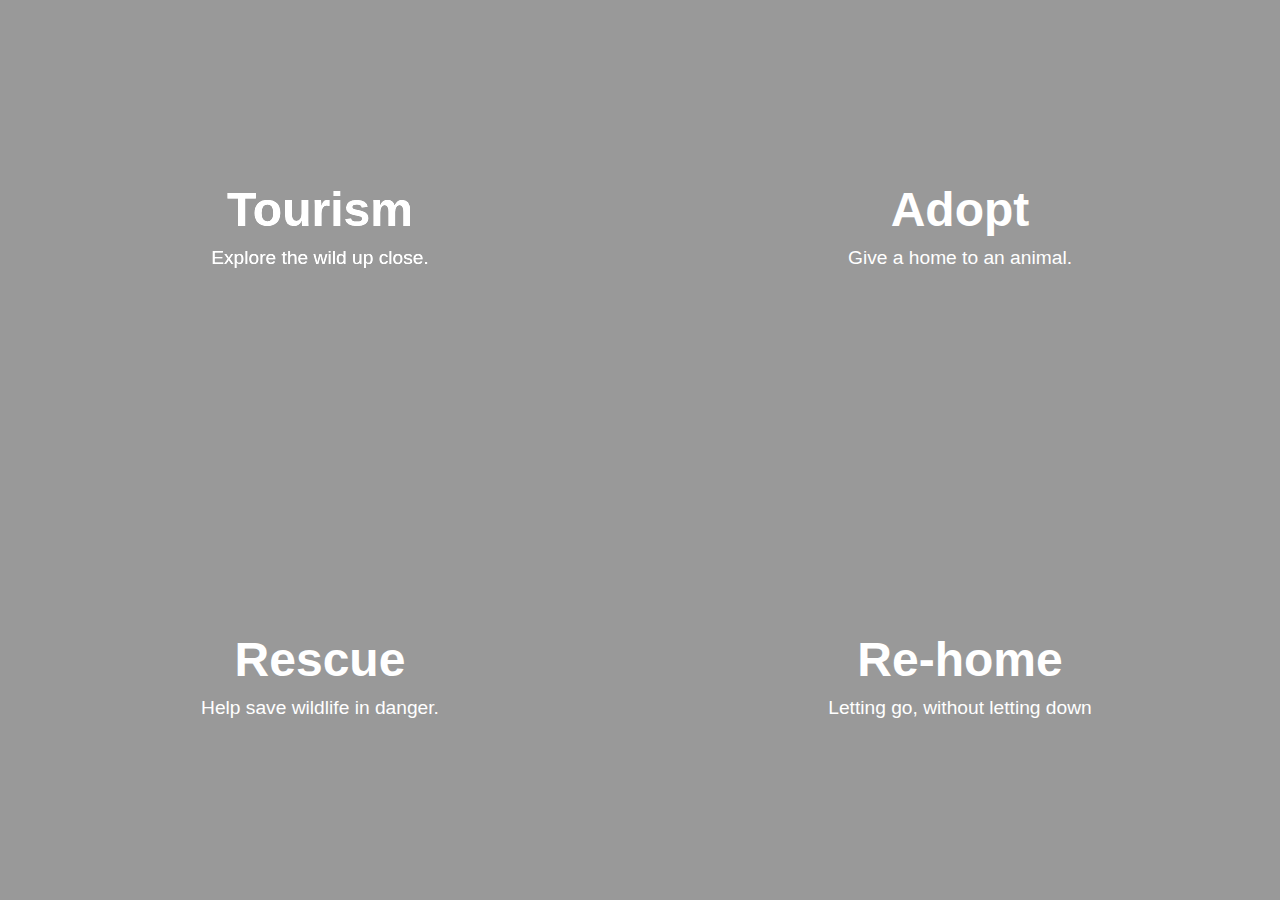
<file: index.html>
<!DOCTYPE html>
<html lang="en">
<head>
  <meta charset="UTF-8" />
  <meta name="viewport" content="width=device-width, initial-scale=1.0" />
  <title>Wildlife 2x2 Grid</title>
  <link rel="stylesheet" href="style.css" />
</head>
<body>
<div class="grid-container">
  <div class="grid-item tourism">
    <video class="bg-video" muted loop playsinline>
      <source src="C:\Users\Lenovo\Desktop\IBM\Haven\Landing Page\Videos\Tourism.mp4" type="video/mp4">
      Your browser does not support the video tag.
    </video>
    <div class="overlay">
      <h1>Tourism</h1>
      <p>Explore the wild up close.</p>
    </div>
  </div>
   <div class="grid-item adopt">
    <video class="bg-video" muted loop playsinline>
      <source src="C:\Users\Lenovo\Desktop\IBM\Haven\Landing Page\Videos\Adopt.mp4" type="video/mp4" />
    </video>
    <div class="overlay">
      <h1>Adopt</h1>
      <p>Give a home to an animal.</p>
    </div>
  </div>
  <div class="grid-item rescue">
    <video class="bg-video" muted loop playsinline>
      <source src="C:\Users\Lenovo\Desktop\IBM\Haven\Landing Page\Videos\Rescue.mp4" type="video/mp4" />
    </video>
    <div class="overlay">
      <h1>Rescue</h1>
      <p>Help save wildlife in danger.</p>
    </div>
  </div>
  <div class="grid-item sell">
    <video class="bg-video" muted loop playsinline>
       <source src="C:\Users\Lenovo\Desktop\IBM\Haven\Landing Page\Videos\Rehome.mp4" type="video/mp4" />
    </video>
    <div class="overlay">
        <h1>Re-home</h1>
        <p>Letting go, without letting down</p>
    </div>
  </div>
</div>

<script src="script.js"></script>
</body>
</html>
</file>
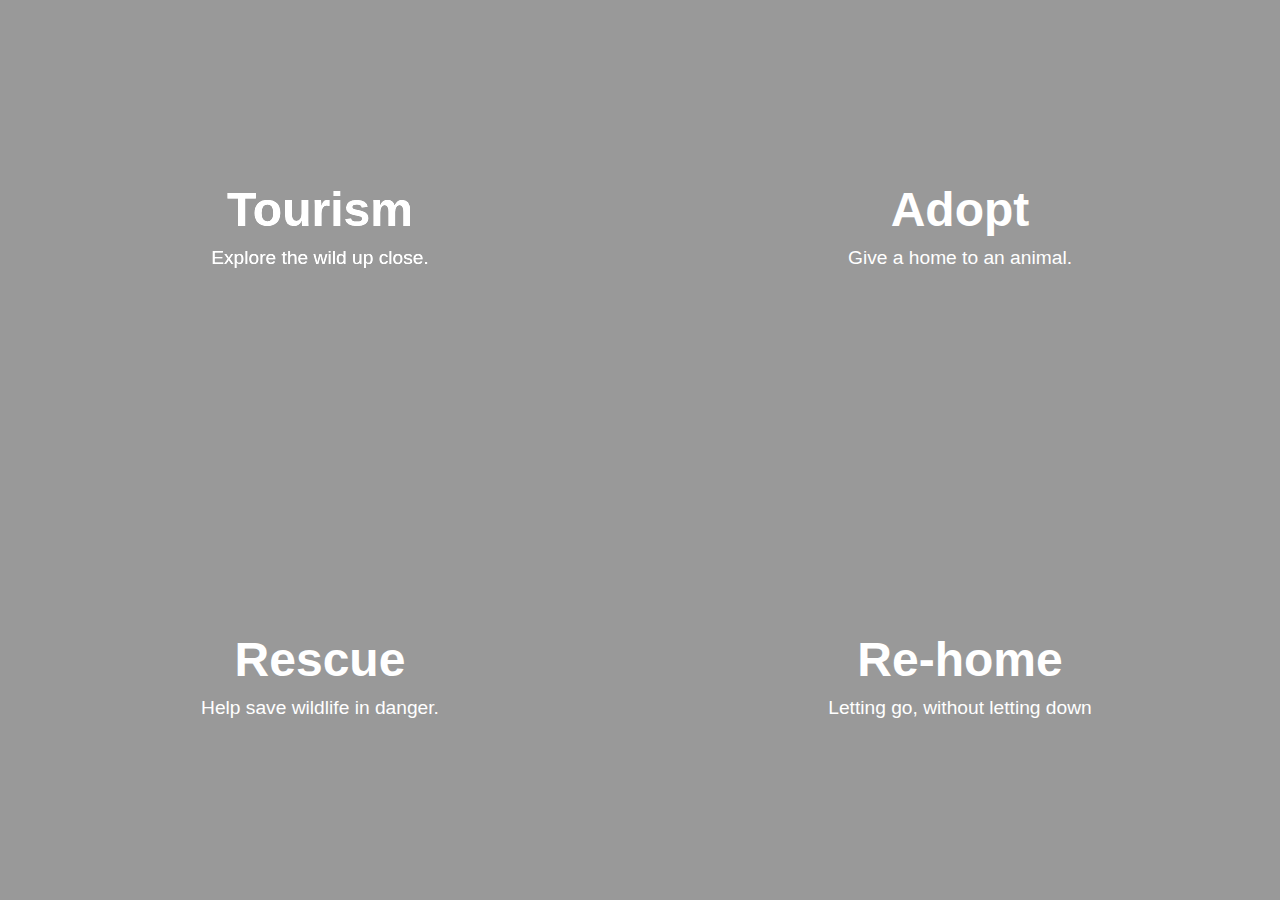
<file: Landing Page/index.html>
<!DOCTYPE html>
<html lang="en">
<head>
  <meta charset="UTF-8" />
  <meta name="viewport" content="width=device-width, initial-scale=1.0" />
  <title>Wildlife 2x2 Grid</title>
  <link rel="stylesheet" href="style.css" />
</head>
<body>
<div class="grid-container">
  <div class="grid-item tourism">
    <video class="bg-video" muted loop playsinline>
      <source src="C:\Users\Lenovo\Desktop\IBM\Haven\Landing Page\Videos\Tourism.mp4" type="video/mp4">
      Your browser does not support the video tag.
    </video>
    <div class="overlay">
      <h1>Tourism</h1>
      <p>Explore the wild up close.</p>
    </div>
  </div>
   <div class="grid-item adopt">
    <video class="bg-video" muted loop playsinline>
      <source src="C:\Users\Lenovo\Desktop\IBM\Haven\Landing Page\Videos\Adopt.mp4" type="video/mp4" />
    </video>
    <div class="overlay">
      <h1>Adopt</h1>
      <p>Give a home to an animal.</p>
    </div>
  </div>
  <div class="grid-item rescue">
    <video class="bg-video" muted loop playsinline>
      <source src="C:\Users\Lenovo\Desktop\IBM\Haven\Landing Page\Videos\Rescue.mp4" type="video/mp4" />
    </video>
    <div class="overlay">
      <h1>Rescue</h1>
      <p>Help save wildlife in danger.</p>
    </div>
  </div>
  <div class="grid-item sell">
    <video class="bg-video" muted loop playsinline>
       <source src="C:\Users\Lenovo\Desktop\IBM\Haven\Landing Page\Videos\Rehome.mp4" type="video/mp4" />
    </video>
    <div class="overlay">
        <h1>Re-home</h1>
        <p>Letting go, without letting down</p>
    </div>
  </div>
</div>

<script src="script.js"></script>
</body>
</html>
</file>
<file: style.css>
* {
  margin: 0;
  padding: 0;
  box-sizing: border-box;
}

body, html {
  height: 100%;
  width: 100%;
  font-family: 'Segoe UI', sans-serif;
  overflow: hidden;
}

.grid-container {
  display: grid;
  grid-template-columns: 1fr 1fr;
  grid-template-rows: 1fr 1fr;
  height: 100vh;
  width: 100vw;
}

.grid-item {
  position: relative;
  background-size: cover;
  background-position: center;
  transition: transform 0.5s ease, filter 0.3s ease;
  cursor: pointer;
  overflow: hidden;
}

.bg-video {
  position: absolute;
  top: 0;
  left: 0;
  width: 100%;
  height: 100%;
  object-fit: cover;
  z-index: 0;
  pointer-events: none;
}

.grid-item:hover {
  filter: brightness(1.1);
}

/* Overlay content */
.overlay {
  position: absolute;
  top: 0;
  left: 0;
  width: 100%;
  height: 100%;
  background-color: rgba(0, 0, 0, 0.4);
  color: white;
  padding: 30px;
  text-align: center;
  display: flex;
  flex-direction: column;
  justify-content: center;
  z-index: 1; /* This is important */
}


.overlay h1 {
  font-size: 3rem;
  margin-bottom: 10px;
}
.overlay p {
  font-size: 1.2rem;
}

.adopt,
.tourism,
.rescue,
.sell {
  background: none;
  position: relative;
  overflow: hidden;
}
</file>
<file: Landing Page/style.css>
* {
  margin: 0;
  padding: 0;
  box-sizing: border-box;
}

body, html {
  height: 100%;
  width: 100%;
  font-family: 'Segoe UI', sans-serif;
  overflow: hidden;
}

.grid-container {
  display: grid;
  grid-template-columns: 1fr 1fr;
  grid-template-rows: 1fr 1fr;
  height: 100vh;
  width: 100vw;
}

.grid-item {
  position: relative;
  background-size: cover;
  background-position: center;
  transition: transform 0.5s ease, filter 0.3s ease;
  cursor: pointer;
  overflow: hidden;
}

.bg-video {
  position: absolute;
  top: 0;
  left: 0;
  width: 100%;
  height: 100%;
  object-fit: cover;
  z-index: 0;
  pointer-events: none;
}

.grid-item:hover {
  filter: brightness(1.1);
}

/* Overlay content */
.overlay {
  position: absolute;
  top: 0;
  left: 0;
  width: 100%;
  height: 100%;
  background-color: rgba(0, 0, 0, 0.4);
  color: white;
  padding: 30px;
  text-align: center;
  display: flex;
  flex-direction: column;
  justify-content: center;
  z-index: 1; /* This is important */
}


.overlay h1 {
  font-size: 3rem;
  margin-bottom: 10px;
}
.overlay p {
  font-size: 1.2rem;
}

.adopt,
.tourism,
.rescue,
.sell {
  background: none;
  position: relative;
  overflow: hidden;
}
</file>
